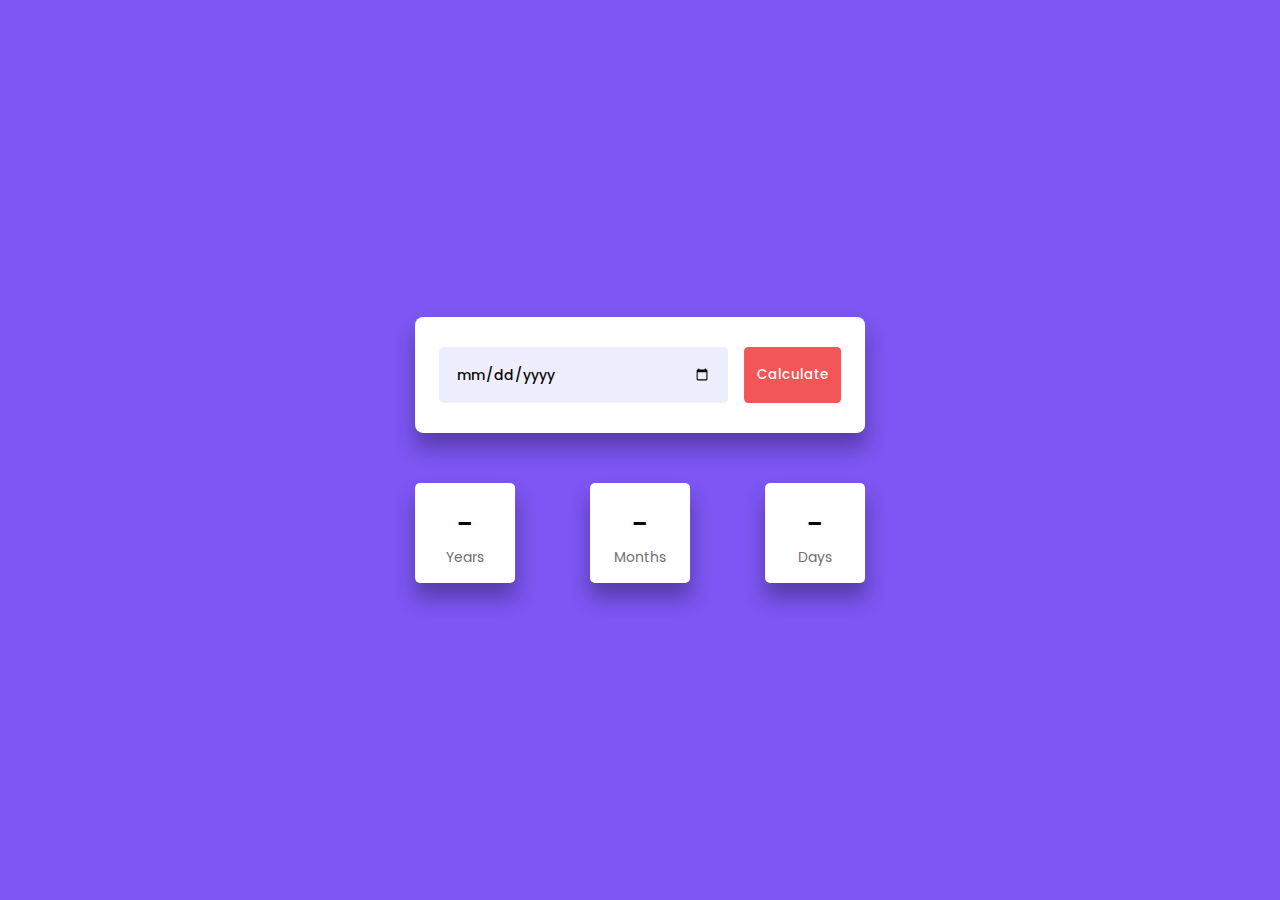
<file: Age Calculator/index.html>
<!DOCTYPE html>
<html lang="en">
  <head>
    <meta name="viewport" content="width=device-width, initial-scale=1.0" />
    <title>Age Calculator</title>
    <link href="https://fonts.googleapis.com/css2?family=Poppins:wght@400;500&display=swap"
      rel="stylesheet"/>
    <link rel="stylesheet" href="style.css" />
  </head>
  <body>
    <div class="container">
      <div class="input-wrapper">
        <input type="date" id="date-input" />
        <button id="calc-age-btn">Calculate</button>
      </div>
      <div class="output-wrapper">
        <div>
          <span id="years">-</span>
          <p>Years</p>
        </div>
        <div>
          <span id="months">-</span>
          <p>Months</p>
        </div>
        <div>
          <span id="days">-</span>
          <p>Days</p>
        </div>
      </div>
    </div>
    <script src="script.js"></script>
  </body>
</html>
</file>
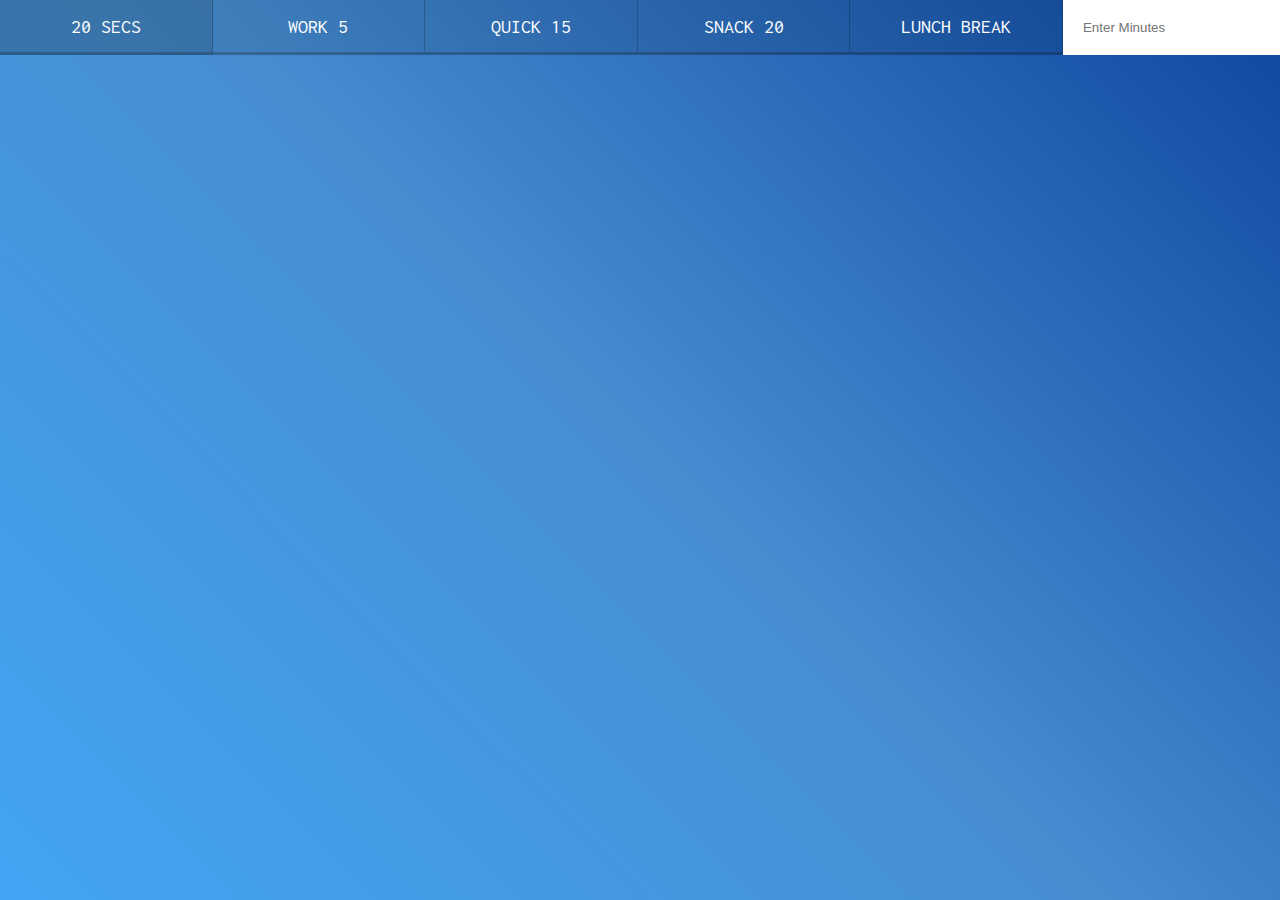
<file: Countdown Timer/index.html>
<!DOCTYPE html>
<html lang="en">
<head>
  <meta charset="UTF-8">
  <title>Countdown Timer</title>
  <link href='https://fonts.googleapis.com/css?family=Inconsolata' rel='stylesheet' type='text/css'>
  <link rel="stylesheet" href="style.css"> 
</head>
<body>
  <div class="timer">
    <div class="timer__controls">
      <button data-time="20" class="timer__button">20 Secs</button>
      <button data-time="300" class="timer__button">Work 5</button>
      <button data-time="900" class="timer__button">Quick 15</button>
      <button data-time="1200" class="timer__button">Snack 20</button>
      <button data-time="3600" class="timer__button">Lunch Break</button>
      <form name="customForm" id="custom">
        <input type="text" name="minutes" placeholder="Enter Minutes">
      </form>
    </div>
    <div class="display">
      <h1 class="display__time-left"></h1>
      <p class="display__end-time"></p>
    </div>
  </div>

  <script src="scripts-FINISHED.js"></script>
</body>
</html>
</file>
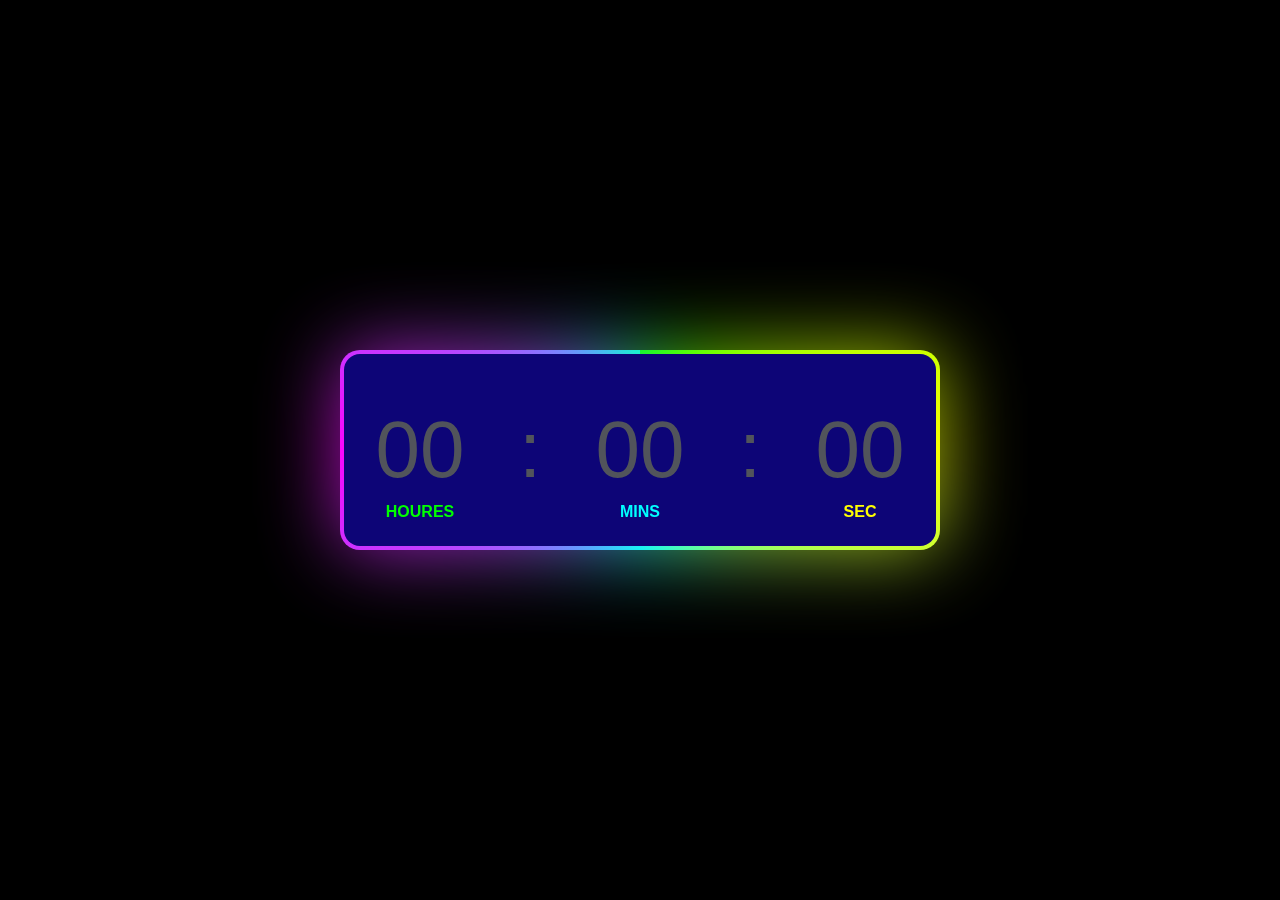
<file: Digital Clock/index.html>
<!DOCTYPE html>
<html lang="en">
  <head>
    <meta charset="UTF-8" />
    <meta name="viewport" content="width=device-width, initial-scale=1.0" />
    <title>Digital clock</title>
    <link rel="stylesheet" href="style.css"/>
  </head>
  <body>
    <div class="hero">
      <div class="box">
        <style></style>
        <div class="clock">
          <span id="hrs">00</span>
          <span>:</span>
          <span id="min">00</span>
          <span>:</span>
          <span id="sec">00</span>
        </div>
      </div>
    </div>
    <script src="script.js"></script>
  </body>
</html>
</file>
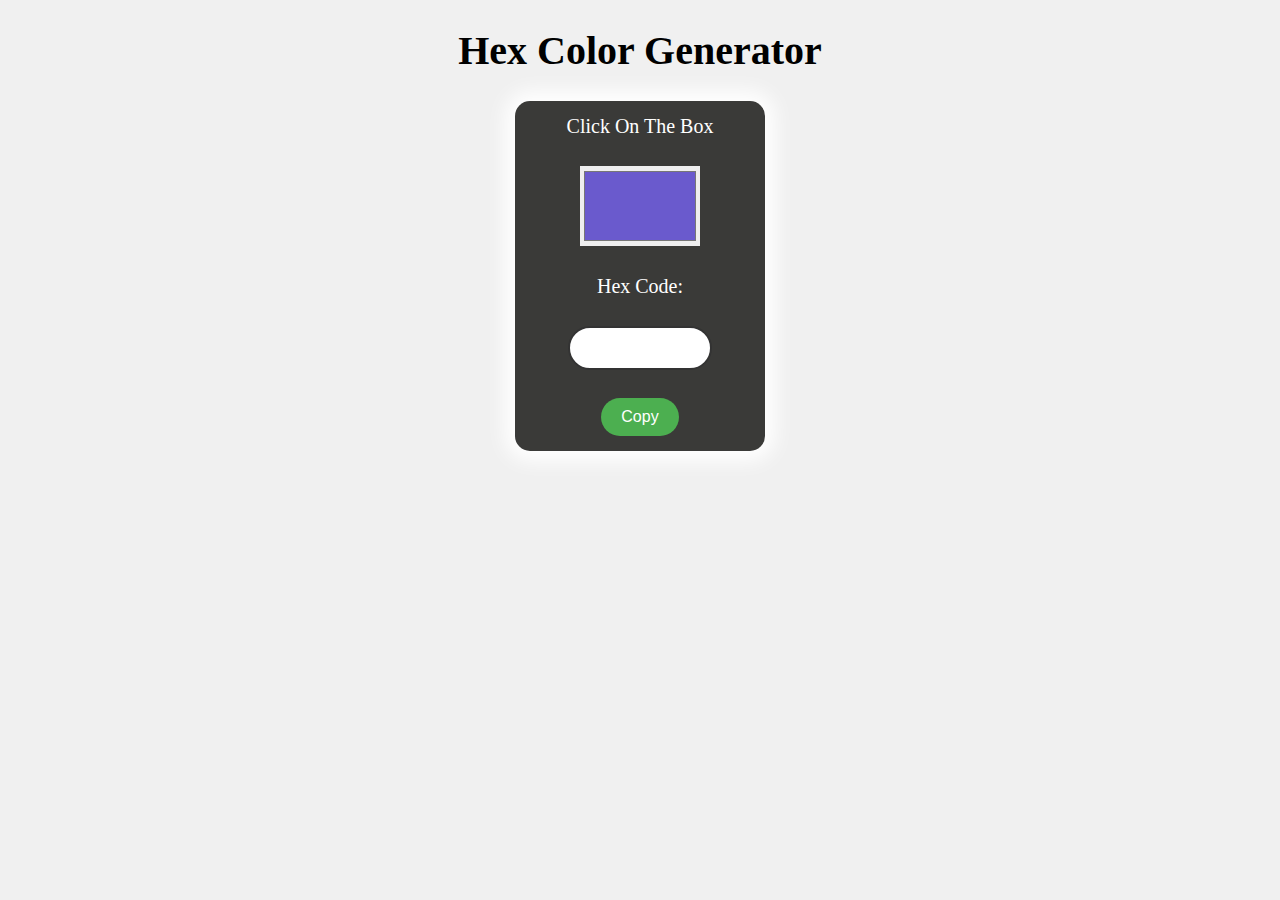
<file: hex color generator/index.html>
<!DOCTYPE html>
<html>
<head>
	<title>Hex Color Generator</title>
</head>
<link rel="stylesheet" href="style.css">
<body>
	<h1>Hex Color Generator</h1>
	<div class="main">
		Click On The Box<input type="color" id="colorPicker" value="#6a5acd">
		Hex Code: <input type="text" id="box">
		<button class="copy-btn" id="copy-btn">Copy</button>

	</div>
<script src="script.js"></script>
</body>
</html>
</file>
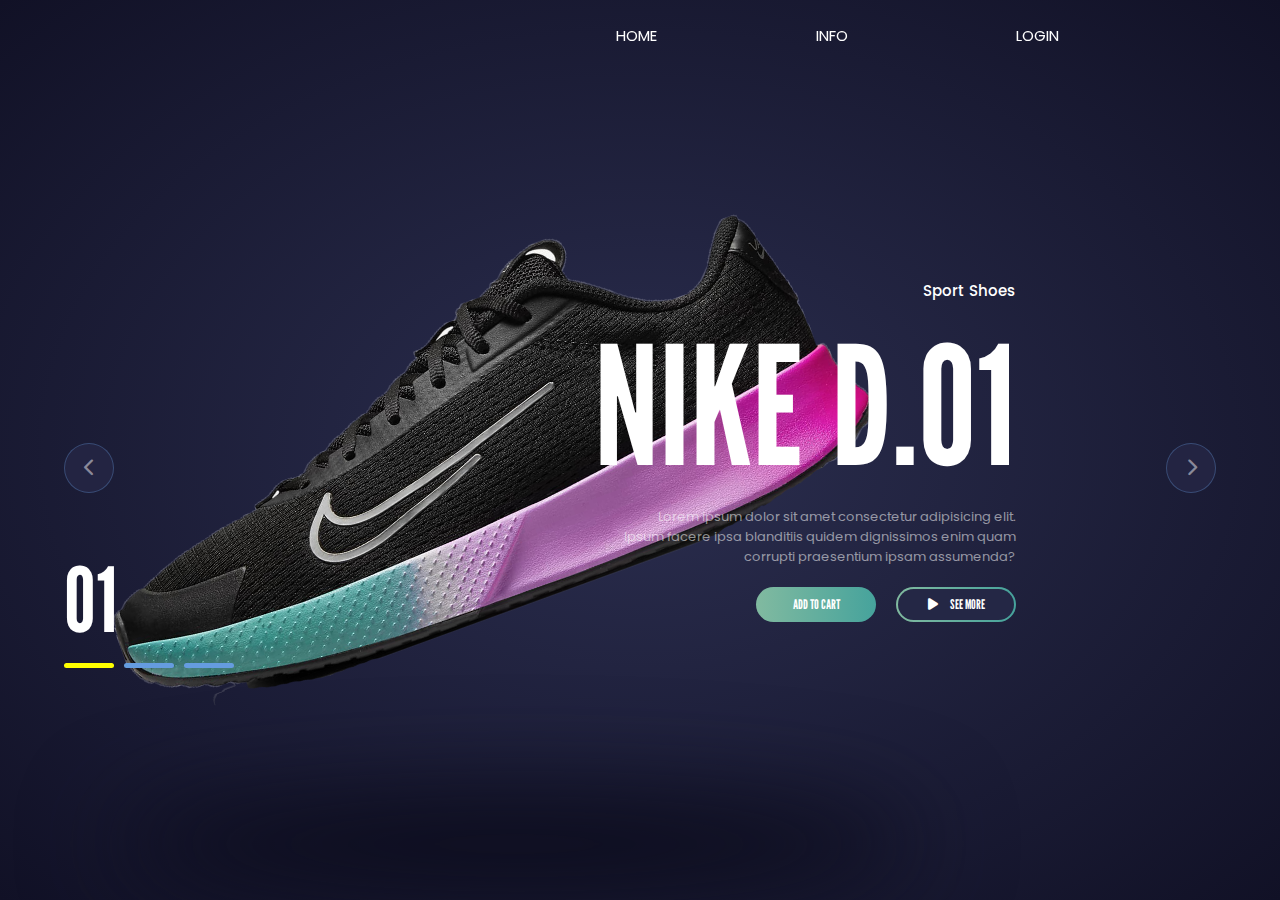
<file: Nike slider animation/index.html>
<!DOCTYPE html>
<html lang="en">
<head>
    <meta charset="UTF-8">
    <meta name="viewport" content="width=device-width, initial-scale=1.0">
    <title>Document</title>
    <link rel="stylesheet" href="style.css">
    <link rel="stylesheet" href="https://cdnjs.cloudflare.com/ajax/libs/font-awesome/6.5.1/css/all.min.css">
</head>
<body>
    <header>
        <figure class="logo">
        </figure>
        <nav>
            <ul>
                <li>HOME</li>
                <li>INFO</li>
                <li>LOGIN</li>
            </ul>
        </nav>
    </header>

    <section class="carousel">
        <div class="list">
            <div class="item ">
                <figure>
                    <img src="img/3.png">
                </figure>
                <div class="content">
                    <p class="category">
                        Sport Shoes 
                    </p>
                    <h2>
                        NIKE D.01
                    </h2>
                    <p class="description">
                        <!-- 20 -->
                        Lorem ipsum dolor sit amet consectetur adipisicing elit. Ipsum facere ipsa blanditiis quidem dignissimos enim quam corrupti praesentium ipsam assumenda?
                    </p>
                    <div class="more">
                        <button>
                            Add To Cart
                        </button>
                        <button>
                            <i class="fa-solid fa-play"></i> See More
                        </button>
                    </div>
                </div>
            </div>
            <div class="item">
                <figure>
                    <img src="img/2.png">
                </figure>
                <div class="content">
                    <p class="category">
                        Sport Shoes 
                    </p>
                    <h2>
                        NIKE D.02
                    </h2>
                    <p class="description">
                        <!-- 20 -->
                        Lorem ipsum dolor sit amet consectetur adipisicing elit. Ipsum facere ipsa blanditiis quidem dignissimos enim quam corrupti praesentium ipsam assumenda?
                    </p>
                    <div class="more">
                        <button>
                            Add To Cart
                        </button>
                        <button>
                            <i class="fa-solid fa-play"></i> See More
                        </button>
                    </div>
                </div>
            </div>
            <div class="item">
                <figure>
                    <img src="img/1.png">
                </figure>
                <div class="content">
                    <p class="category">
                        Sport Shoes 
                    </p>
                    <h2>
                        NIKE D.03
                    </h2>
                    <p class="description">
                        <!-- 20 -->
                        Lorem ipsum dolor sit amet consectetur adipisicing elit. Ipsum facere ipsa blanditiis quidem dignissimos enim quam corrupti praesentium ipsam assumenda?
                    </p>
                    <div class="more">
                        <button>
                            Add To Cart
                        </button>
                        <button>
                            <i class="fa-solid fa-play"></i> See More
                        </button>
                    </div>
                </div>
            </div>
        </div>
        <div class="arrows">
            <button id="prev"><i class="fa-solid fa-chevron-left"></i></button>
            <button id="next"><i class="fa-solid fa-chevron-right"></i></button>
        </div>
        <div class="indicators">
            <div class="number">02</div>
            <ul>
                <li class="active"></li>
                <li></li>
                <li></li>
            </ul>
        </div>
    </section>

    <script src="app.js"></script>
</body>
</html>
</file>
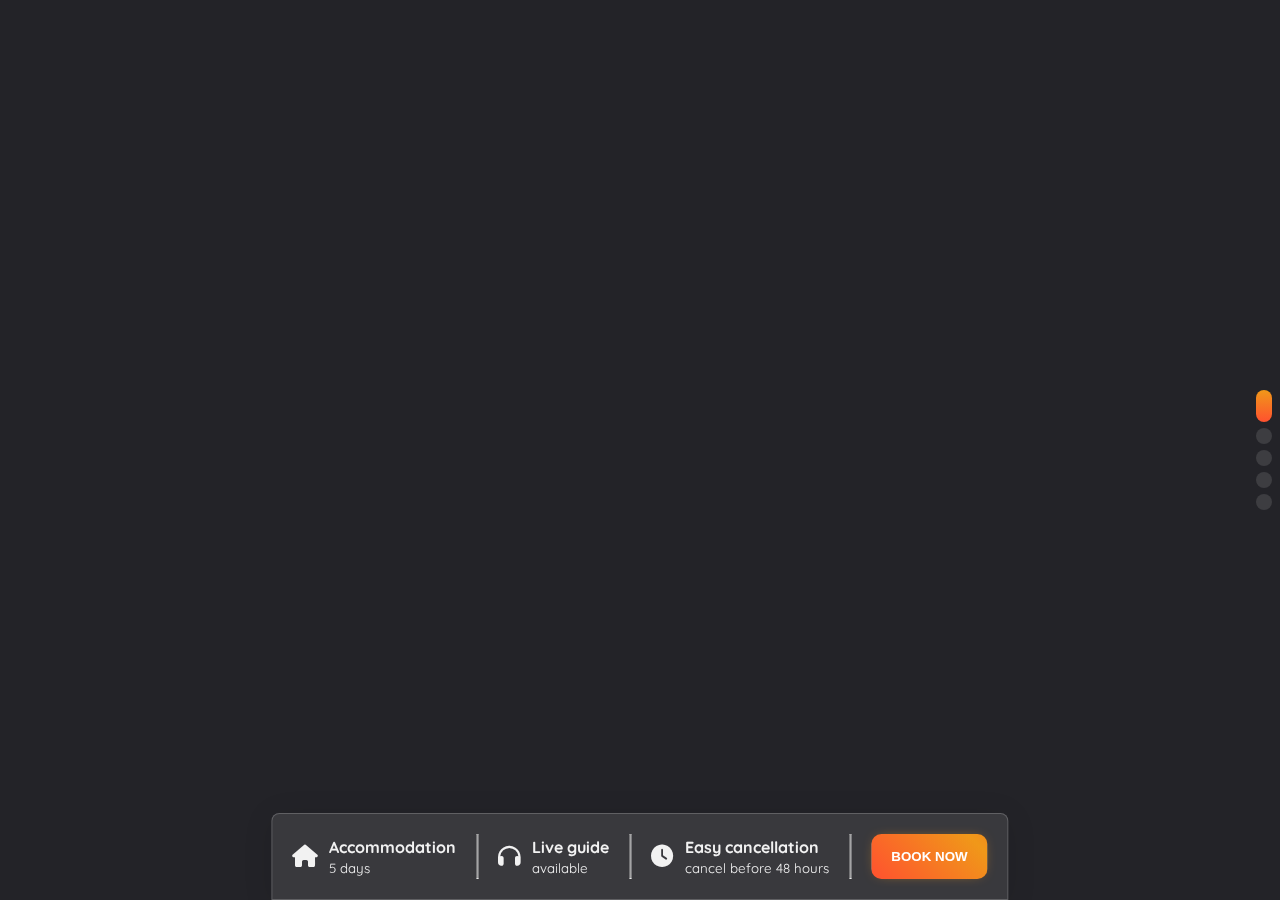
<file: Responsive vertical slider/index.html>
<!DOCTYPE html>
<html lang="en">
<head>
    <meta charset="UTF-8">
    <meta name="viewport" content="width=device-width, initial-scale=1.0">
    <link rel="stylesheet" href="https://unpkg.com/swiper/swiper-bundle.min.css">
    <link rel="stylesheet" href="https://cdnjs.cloudflare.com/ajax/libs/font-awesome/6.5.2/css/all.min.css">
    <link rel="stylesheet" href="style.css">
    <script defer src="https://unpkg.com/swiper/swiper-bundle.min.js"></script>
    <script defer src="main.js"></script>
    <title>Document</title>
</head>
<body>
    <div class="swiper-container">
      <div class="swiper-wrapper">
        <div class="swiper-slide">
          <div class="content" data-content="one">
            <h1>Hallstatt, Austria</h1>
            <p>
              Visit Hallstatt, Austria, a beautiful village by a clear lake,
              surrounded by tall mountains. Walk through old streets, see
              ancient salt mines, and enjoy the peaceful views. This tour is
              perfect for nature lovers and history fans.
            </p>
          </div>
          <div class="background" data-item="one"></div>
        </div>

        <div class="swiper-slide">
          <div class="content" data-content="two">
            <h1>Paris, France</h1>
            <p>
              Explore Paris, the City of Light, known for its romance and famous
              landmarks like the Eiffel Tower. Enjoy delicious food, visit the
              Louvre, and stroll along the Seine River. Choose this tour to
              experience the charm and culture of France.
            </p>
          </div>
          <div class="background" data-item="two"></div>
        </div>

        <div class="swiper-slide">
          <div class="content" data-content="three">
            <h1>Amsterdam, Netherlands</h1>
            <p>
              Discover Amsterdam, a city full of canals, bicycles, and culture.
              Visit the Van Gogh Museum, take a canal cruise, and explore lively
              streets. This tour is great for those who love art, history, and a
              vibrant city atmosphere.
            </p>
          </div>
          <div class="background" data-item="three"></div>
        </div>

        <div class="swiper-slide">
          <div class="content" data-content="four">
            <h1>Kyoto, Japan</h1>
            <p>
              Travel to Kyoto, Japan, a city rich in tradition and beauty. Visit
              ancient temples, enjoy beautiful gardens, and see colorful geisha
              districts. This tour is perfect for those who want to experience
              Japan's history and culture.
            </p>
          </div>
          <div class="background" data-item="four"></div>
        </div>

        <div class="swiper-slide">
          <div class="content" data-content="five">
            <h1>New York, USA</h1>
            <p>
              Experience New York City, where excitement and adventure await at
              every corner. See the Statue of Liberty, enjoy a Broadway show,
              and taste food from around the world. This tour is ideal for those
              who want to feel the energy of a big city.
            </p>
          </div>
          <div class="background" data-item="five"></div>
        </div>
      </div>
      <div class="swiper-pagination"></div>
    </div>

    <div class="footer">
      <div class="feature">
        <i class="fa-solid fa-house"></i>
        <div>
          <p>Accommodation</p>
          <small>5 days</small>
        </div>
      </div>
      <hr />
      <div class="feature">
        <i class="fa-solid fa-headphones"></i>
        <div>
          <p>Live guide</p>
          <small>available</small>
        </div>
      </div>
      <hr />
      <div class="feature">
        <i class="fa-solid fa-clock"></i>
        <div>
          <p>Easy cancellation</p>
          <small>cancel before 48 hours</small>
        </div>
      </div>
      <hr />
      <button class="btn">Book Now</button>
    </div>
  </body>
</html>
</file>
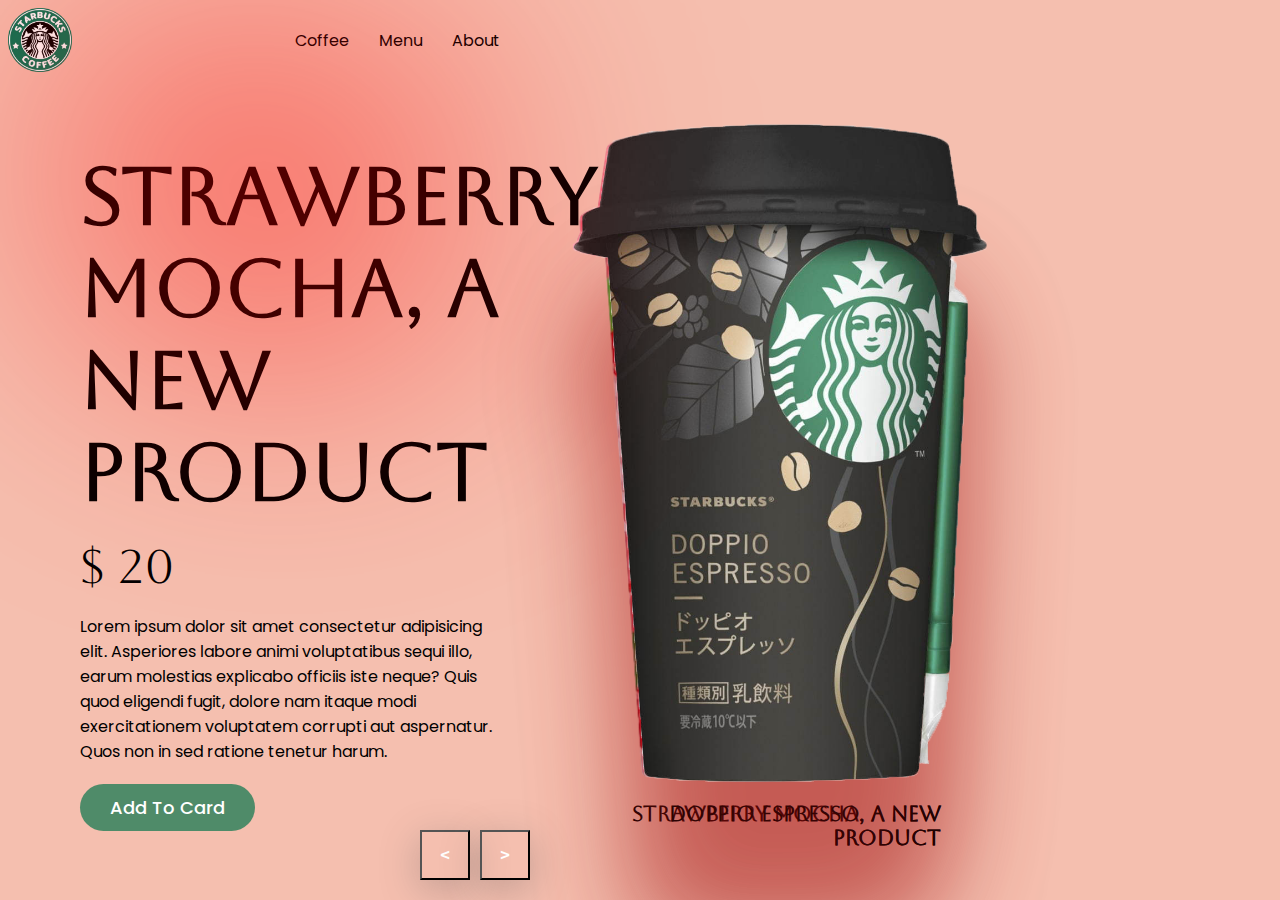
<file: Starbucks slider animation website/index.html>
<!DOCTYPE html>
<html lang="en">
<head>
    <meta charset="UTF-8">
    <meta name="viewport" content="width=device-width, initial-scale=1.0">
    <title>Document</title>
    <link rel="stylesheet" href="style.css">
</head>
<body>
    
    <header>
        <figure class="logo">
            <img src="images/logo.png" alt="">
        </figure>
        <nav class="main-nav">
            <ul>
                <li><a href="">Coffee</a></li>
                <li><a href="">Menu</a></li>
                <li><a href="">About</a></li>
            </ul>
        </nav>
    </header>

    <main>
        <section class="carousel next">
            <div class="list">
                <article class="item other_1">
                    <div class="main-content" 
                    style="background-color: #9c4d2f;">
                        <div class="content">
                            <h2>Caffe Latte, a new product</h2>
                            <p class="price">$ 20</p>
                            <p class="description">
                                Lorem ipsum dolor sit amet consectetur adipisicing elit. Asperiores labore animi voluptatibus sequi illo, earum molestias explicabo officiis iste neque? Quis quod eligendi fugit, dolore nam itaque modi exercitationem voluptatem corrupti aut aspernatur. Quos non in sed ratione tenetur harum.
                            </p>
                            <button class="addToCard">
                                Add To Card
                            </button>
                        </div>
                    </div>
                    <figure class="image">
                        <img src="images/1.png" alt="">
                        <figcaption>Caffe Latte, a new product</figcaption>
                    </figure>
                </article>
                <article class="item active">
                    <div class="main-content" 
                    style="background-color: #f5bfaf;">
                        <div class="content">
                            <h2>Strawberry mocha, a new product</h2>
                            <p class="price">$ 20</p>
                            <p class="description">
                                Lorem ipsum dolor sit amet consectetur adipisicing elit. Asperiores labore animi voluptatibus sequi illo, earum molestias explicabo officiis iste neque? Quis quod eligendi fugit, dolore nam itaque modi exercitationem voluptatem corrupti aut aspernatur. Quos non in sed ratione tenetur harum.
                            </p>
                            <button class="addToCard">
                                Add To Card
                            </button>
                        </div>
                    </div>
                    <figure class="image">
                        <img src="images/2.png" alt="">
                        <figcaption>Strawberry mocha, a new product</figcaption>
                    </figure>
                </article>
                <article class="item other_2">
                    <div class="main-content" 
                    style="background-color: #dedfe1;">
                        <div class="content">
                            <h2>Doppio espresso, a new product</h2>
                            <p class="price">$ 20</p>
                            <p class="description">
                                Lorem ipsum dolor sit amet consectetur adipisicing elit. Asperiores labore animi voluptatibus sequi illo, earum molestias explicabo officiis iste neque? Quis quod eligendi fugit, dolore nam itaque modi exercitationem voluptatem corrupti aut aspernatur. Quos non in sed ratione tenetur harum.
                            </p>
                            <button class="addToCard">
                                Add To Card
                            </button>
                        </div>
                    </div>
                    <figure class="image">
                        <img src="images/3.png" alt="">
                        <figcaption>Doppio espresso, a new product</figcaption>
                    </figure>
                </article>
                <article class="item">
                    <div class="main-content" 
                    style="background-color: #7eb63d;">
                        <div class="content">
                            <h2>Matcha latte macchiato, a new product</h2>
                            <p class="price">$ 20</p>
                            <p class="description">
                                Lorem ipsum dolor sit amet consectetur adipisicing elit. Asperiores labore animi voluptatibus sequi illo, earum molestias explicabo officiis iste neque? Quis quod eligendi fugit, dolore nam itaque modi exercitationem voluptatem corrupti aut aspernatur. Quos non in sed ratione tenetur harum.
                            </p>
                            <button class="addToCard">
                                Add To Card
                            </button>
                        </div>
                    </div>
                    <figure class="image">
                        <img src="images/4.png" alt="">
                        <figcaption>Matcha latte macchiato, a new product</figcaption>
                    </figure>
                </article>
            </div>
            <div class="arrows">
                <button id="prev"><</button>
                <button id="next">></button>
            </div>
        </section>
    </main>

    <script src="app.js"></script>
</body>
</html>
</file>
<file: Age Calculator/style.css>
* {
    padding: 0;
    margin: 0;
    box-sizing: border-box;
    font-family: "Poppins", sans-serif;
  }
  body {
    background-color: #7d56f3;
  }
  .container {
    width: min(60%, 28.12em);
    position: absolute;
    transform: translate(-50%, -50%);
    top: 50%;
    left: 50%;
  }
  .container * {
    border: none;
    outline: none;
  }
  .input-wrapper {
    background-color: #ffffff;
    padding: 1.87em 1.5em;
    border-radius: 0.5em;
    box-shadow: 0 0.93em 1.25em rgba(0, 0, 0, 0.3);
    margin-bottom: 3.12em;
    display: grid;
    grid-template-columns: 9fr 3fr;
    gap: 1em;
  }
  input,
  button {
    font-weight: 500;
    border-radius: 0.31em;
  }
  input {
    background-color: #eeeeff;
    color: #080808;
    padding: 1.2em 1.25em;
    font-size: 0.87em;
  }
  button {
    color: #ffffff;
    background-color: #f35656;
  }
  .output-wrapper {
    width: 100%;
    display: flex;
    justify-content: space-between;
  }
  .output-wrapper div {
    height: 6.25em;
    width: 6.25em;
    background-color: #ffffff;
    border-radius: 0.31em;
    color: #080808;
    display: grid;
    place-items: center;
    padding: 1.25em 0;
    box-shadow: 0 0.93em 1.25em rgba(0, 0, 0, 0.3);
  }
  span {
    font-size: 1.87em;
    font-weight: 500;
  }
  p {
    font-size: 0.87em;
    color: #707070;
    font-weight: 400;
  }
</file>
<file: Countdown Timer/style.css>
html {
  box-sizing: border-box;
  font-size: 10px;
  background: #8E24AA;
  background: linear-gradient(45deg,  #42a5f5 0%,#478ed1 50%,#0d47a1 100%);
}

*, *:before, *:after {
  box-sizing: inherit;
}

body {
  margin: 0;
  text-align: center;
  font-family: 'Inconsolata', monospace;
}

.display__time-left {
  font-weight: 100;
  font-size: 20rem;
  margin: 0;
  color: white;
  text-shadow: 4px 4px 0 rgba(0,0,0,0.05);
}

.timer {
  display: flex;
  min-height: 100vh;
  flex-direction: column;
}

.timer__controls {
  display: flex;
}

.timer__controls > * {
  flex: 1;
}

.timer__controls form {
  flex: 1;
  display: flex;
}

.timer__controls input {
  flex: 1;
  border: 0;
  padding: 2rem;
}

.timer__button {
  background: none;
  border: 0;
  cursor: pointer;
  color: white;
  font-size: 2rem;
  text-transform: uppercase;
  background: rgba(0,0,0,0.1);
  border-bottom: 3px solid rgba(0,0,0,0.2);
  border-right: 1px solid rgba(0,0,0,0.2);
  padding: 1rem;
  font-family: 'Inconsolata', monospace;
}

.timer__button:hover,
.timer__button:focus {
  background: rgba(0,0,0,0.2);
  outline: 0;
}

.display {
  flex: 1;
  display: flex;
  flex-direction: column;
  align-items: center;
  justify-content: center;
}

.display__end-time {
  font-size: 4rem;
  color: white;
}
</file>
<file: Digital Clock/style.css>
* {
    margin: 0;
    padding: 0;
    font-family: "Poppins", sans-serif;
    box-sizing: border-box;
  }
  .hero {
    width: 100%;
    min-height: 100vh;
    display: flex;
    align-items: center;
    justify-content: center;
    background: black;
    position: relative;
  }
  .box {
    position: relative;
    width: 600px;
    height: 200px;
    display: flex;
    align-items: center;
    justify-content: center;
  }
  .clock {
    border-radius: 10px;
    display: flex;
    align-items: center;
    justify-content: center;
    backdrop-filter: blur(40px);
    color: #54575af6;
    z-index: 10;
  }
  .clock span {
    font-size: 80px;
    width: 110px;
    display: inline-block;
    text-align: center;
    position: relative;
  }
  .clock span::after {
    font-size: 16px;
    position: absolute;
    bottom: -15px;
    left: 50%;
    transform: translateX(-50%);
  }
  #hrs::after {
    content: "HOURES";
    color: #0f0;
    font-weight: 600;
    margin-bottom: -10px;
  }
  #min::after {
    content: "MINS";
    color: #0ff;
    font-weight: 600;
    margin-bottom: -10px;
  }
  #sec::after {
    content: "SEC";
    color: #ff0;
    font-weight: 600;
    margin-bottom: -10px;
  }
  
  /*------Anemated Border---------*/
  .box::before {
    content: "";
    position: absolute;
    inset: 0;
    background: repeating-conic-gradient(
      from var(--a),
      #0f0,
      #ff0,
      #0ff,
      #f0f,
      #0ff
    );
    border-radius: 20px;
    animation: rotate 6s linear infinite;
  }
  .box::after {
    content: "";
    position: absolute;
    inset: 0;
    background: repeating-conic-gradient(
      from var(--a),
      #0f0,
      #ff0,
      #0ff,
      #f0f,
      #0ff
    );
    border-radius: 20px;
    animation: rotate 4s linear infinite;
    filter: blur(40px);
    opacity: 0.75;
  }
  .box style {
    position: absolute;
    inset: 4px;
    background: #0d0577;
    border-radius: 16px;
    color: #ff0;
    font-size: 20px;
    z-index: 1;
    display: flex;
    align-items: center;
    justify-content: center;
  }
  @property --a {
    syntax: "<angle>";
    inherits: false;
    initial-value: 0deg;
  }
  @keyframes rotate {
    0% {
      --a: 0;
    }
    0% {
      --a: -360deg;
    }
  }
</file>
<file: hex color generator/style.css>
body {
  margin: 0;
  padding: 0;
  display: grid;
  place-items: center;
  font-size: 20px;
  background-color: #f0f0f0; 
}	 
.main {
  height: 350px;
  width: 250px;
  background: #3A3A38;
  border-radius: 10px;
  display: grid;
  place-items: center;
  color: #fff;
  font-family: verdana;
  border-radius: 15px;
  box-shadow: 0 0 20px 10px rgba(255, 255, 255, 1); 
}	 
#colorPicker {
  background-color: none;
  outline: none;
  border: none;
  height: 80px;
  width: 120px;
  cursor: pointer;
}	 
#box {
  outline: none;
  border: 2px solid #333;
  border-radius: 50px;
  height: 40px;
  width: 120px;
  padding: 0 10px;
  font-size: 18px; 
}
.copy-btn {
  background-color: #4CAF50; 
  color: #fff;
  border: none;
  padding: 10px 20px;
  font-size: 16px;
  cursor: pointer;
  border-radius: 50px;
}
.copy-btn:hover {
  background-color: #3e8e41; 
}
</file>
<file: Nike slider animation/style.css>
@import url('https://fonts.googleapis.com/css2?family=Poppins:ital,wght@0,100;0,200;0,300;0,400;0,500;0,600;0,700;0,800;0,900;1,100;1,200;1,300;1,400;1,500;1,600;1,700;1,800;1,900&display=swap');
@import url('https://fonts.googleapis.com/css2?family=League+Gothic&display=swap');
:root{
    --w-column: 200px;
}
body{
    margin: 0;
    background-color: #232442;
    color: #fff;
    font-size: 15px;
    font-family: Poppins;
    & *{
        box-sizing: border-box;
        margin: 0;
        padding: 0;
        list-style: none;
    }
    header{
        position: fixed;
        z-index: 10;
        width: min(1200px, 90vw);
        height: 70px;
        left: 50%;
        transform: translateX(-50%);
        display: grid;
        grid-template-columns: 1fr calc(var(--w-column) * 3);
        gap: 10%;
        align-items: center;
        & .logo{
            & img{
                width: 50px;
            }
        }
        & nav{
            & ul{
                display: grid;
                grid-template-columns: repeat(3, var(--w-column));
            }
        }
    }
    & .carousel{
        background-image: radial-gradient(
            #2b2e4f, #111126
        );
        height: 100vh;
        overflow: hidden;
        position: relative;
        & .list{
            width: min(1200px, 90vw);
            margin: auto;
            height: 100%;
            position: relative;
            & .item{
                position: absolute;
                inset: 0;
                & figure{
                    position: absolute;
                    width: 70%;
                    top: 50%;
                    transform: translateY(-50%);
                    & img{
                        width: 100%;
                        transform: rotate(-30deg);
                    }
                    &::before{
                        content: '';
                        position: absolute;
                        background-color: #0b0b1b;
                        width: 100%;
                        height: 100px;
                        top: 150%;
                        left: 50px;
                        border-radius: 50%;
                        filter: blur(50px);
                    }
                }
                
                & .content{
                    position: absolute;
                    z-index: 20;
                    width: 70%;
                    height: 100%;
                    right: var(--w-column);
                    display: flex;
                    flex-direction: column;
                    justify-content: center;
                    align-items: end;
                    gap: 20px;
                    & .category{
                        font-weight: 500;
                    }
                    & h2{
                        font-family: 'League Gothic';
                        font-size: 11em;
                        line-height: 1em;
                    }
                    & .description{
                        align-items: center;
                        color: #fff8;
                        max-width: 400px;
                        font-size: small;
                        text-align: right;
                        & i{
                            height: 50px;
                            color: #ffea7c;
                            font-size: 2em;
                            border: 1px solid #659cdf;
                            border-radius: 50%;
                            display: flex;
                            justify-content: center;
                            align-items: center;
                        }
                    }
                }
                & .more{
                    display: grid;
                    grid-template-columns: repeat(2, 120px);
                    gap: 20px;
                    grid-template-rows: 35px;
                    & button{
                        border-radius: 30px;
                        font-family: 'League Gothic';
                        text-transform: uppercase;
                        color: #fff;
                        background-color: transparent;
                        border: none;
                        position: relative;
                        &:nth-child(1){
                            background-image: linear-gradient(
                                to right, #81baa0, #46a39c
                            );
                        }
                        &:nth-child(2){
                            border: 2px solid transparent;
                            background: linear-gradient(#242745, #242745) padding-box,
                            linear-gradient(to right, #81baa0, #46a39c) border-box;
                            & i{
                                margin-right: 10px;
                            }
                        }
                    }
                }
            }
            &::after{
                content: '';
                position: absolute;
                right: var(--w-column);
                width: var(--w-column);
                height: 100%;
                pointer-events: none;
            }
            &::before{
                content: '';
                position: absolute;
                z-index: 10;
                height: var(--w-column);
                width: 100%;
                top: 52%;
                pointer-events: none;
            }
        }
    & .arrows{
        width: min(1200px, 90vw);
        display: flex;
        justify-content: space-between;
        position: absolute;
        top: 52%;
        left: 50%;
        transform: translate(-50%, -25px);
        pointer-events: none;
        z-index: 100;
        & button{
            top: 60%;
            width: 50px;
            height: 50px;
            border-radius: 50%;
            border: 1px solid #659cdf55;
            background-color: #232442;
            color: #fff7;
            font-size: large;
            cursor: pointer;
            pointer-events: auto;
            transition: 0.5s;
            &:hover{
                border: 1px solid #659cdf;
                color: #fff;
            }
        }
    }
    & .indicators{
        position: absolute;
        top: 52%;
        height: var(--w-column);
        width: min(1200px, 90vw);
        left: 50%;
        transform: translateX(-50%);
        display: flex;
        flex-direction: column;
        pointer-events: none;
        justify-content: end;
        gap: 10px;
        & .number{
            font-family: 'League Gothic';
            font-size: 7vw;
        }
        & ul{
            display: flex;
            gap: 10px;
            & li{
                width: 50px;
                height: 5px;
                background-color: #659cdf;
                border-radius: 10px;
                pointer-events: auto;
                cursor: pointer;
                transition: 0.5s;
                &.active{
                    background-color: yellow;
                }
            }
            }
        }
    }
}

/* animation */
body{
    .carousel{
        --calculation: 1; /* 1 or -1 */
        & .list{
            & .item{
                transform: translateX(calc(100vw * var(--calculation)));
                transition:  0.5s;
                opacity: 0;
                & figure{
                    & img{
                        transform: rotate(0deg);
                        transition: transform 0.5s;
                        transition-delay: 0.3s;
                    }
                }
                & .content{
                    & .category, h2, .description, .more{
                        transform: translateX(calc(200px * var(--calculation)));
                        transition:  0.7s;
                        opacity: 0;
                        transition-delay: 0.3s;
                    }
                    & h2{ transition-delay: 0.5s; }
                    & .description{ transition-delay: 0.7s; }
                    & .more{ transition-delay: 0.9s; }
                }
                &.active{
                    opacity: 1;
                    transform: translateX(0);
                    & figure{
                        & img{
                            transform: rotate(-20deg);
                        }
                    }
                    & .content{
                        & .category, h2, .description, .more{
                            transform: translateX(0px);
                            opacity: 1;
                        }
                    }
                }
                &.activeOld{
                    transform: translateX(calc(-100vw * var(--calculation)));
                }
            }
        }
    }
}
@media screen and (max-width: 1023px) and (min-width: 768px){
    :root{
        --w-column: 100px;
    }
    body{
        & .carousel{
            height: 60vh;
            & .list{
                & .item{
                    & .content{
                        & h2{
                            font-size: 5em;
                        }
                    }
                }
            }
        }
    }
}
@media screen and (max-width: 767px){
    :root{
        --w-column: 50px;
    }
    body{
        & .carousel{
            height: 100vh;
            & .list{
                & .item{
                    & .content{
                        justify-content: end;
                        padding-bottom: 100px;
                        & h2{
                            font-size: 5em;
                        }
                    }
                    & figure{
                        width: 110%;
                        transform: translateY(0);
                        top: 200px;
                        left: -30px;
                    }
                }
            }
            & .indicators{
                & .number{
                    font-size: 10em;
                    transform: translateX(50px);
                    opacity: 0.5;
                }
            }
        }
    }
}
</file>
<file: Responsive vertical slider/style.css>
/* author: https://codepen.io/ecemgo/pen/abrYOGG
Ecem Gokdogan
 */

@import url("https://fonts.googleapis.com/css2?family=Quicksand:wght@300..700&family=Salsa&display=swap");

* {
  padding: 0;
  margin: 0;
  box-sizing: border-box;
}

body {
  min-height: 100vh;
  background: #232328;
  font-family: "Quicksand", sans-serif;
}

.swiper-container {
  width: 100%;
  height: 100vh;
  overflow: hidden;
}

.swiper-slide {
  position: relative;
  width: 100%;
  height: 100vh;
}

/* content */

.content {
  position: absolute;
  display: flex;
  flex-direction: column;
  align-items: center;
  top: 14%;
  left: 3%;
  width: 40%;
  height: max-content;
  color: #f2f2f2;
  text-align: center;
  padding: 20px;
  opacity: 0;
  z-index: 2;
}

.content h1 {
  font-family: "Salsa", cursive;
  font-size: clamp(2rem, 3vw, 6rem);
  margin-bottom: 20px;
  opacity: 0;
}

.content p {
  font-family: inherit;
  font-size: 1.2rem;
  line-height: 1.4;
  font-weight: 500;
  opacity: 0;
}

.swiper-slide-active .content {
  opacity: 1;
}

.swiper-slide-active .content h1 {
  animation: moveDown 0.8s ease-in forwards;
}

.swiper-slide-active .content p {
  animation: moveDown 1s ease-in forwards;
  animation-delay: 1s;
}

@keyframes moveDown {
  0% {
    transform: translateY(-20px);
    opacity: 0;
  }

  100% {
    transform: translateY(0);
    opacity: 1;
  }
}

/* background */

.background[data-item="one"] {
  background: url(https://github.com/ecemgo/mini-samples-great-tricks/assets/13468728/dd28eb02-d6b1-401e-bc10-aead024e9ebf);
  background-size: cover;
  background-position: 50% 40%;
}

.background[data-item="two"] {
  background: url(https://github.com/ecemgo/mini-samples-great-tricks/assets/13468728/fc70e01c-17f9-4e74-a967-f039285524c5);
  background-size: cover;
  background-position: 50% 50%;
}

.background[data-item="three"] {
  background: url(https://github.com/ecemgo/mini-samples-great-tricks/assets/13468728/4e3edcf1-1b68-408f-87e2-ee9fd477bf87);
  background-size: cover;
  background-position: 50% 40%;
}

.background[data-item="four"] {
  background: url(https://github.com/ecemgo/mini-samples-great-tricks/assets/13468728/b772933f-6340-4c95-8d06-d809c4c9b739);
  background-size: cover;
  background-position: 50% 60%;
}

.background[data-item="five"] {
  background: url(https://github.com/ecemgo/mini-samples-great-tricks/assets/13468728/9f0fab6b-c28d-47e9-80f0-868e00562c3f);
  background-size: cover;
  background-position: 50% 40%;
}

.background {
  position: absolute;
  inset: 0;
  width: 100%;
  height: 100%;
  clip-path: circle(5%);
  filter: brightness(90%);
  overflow: hidden;
  opacity: 0;
  z-index: 1;
}

.animation {
  animation: resizeClipPath 3s ease-in-out forwards;
}

@keyframes resizeClipPath {
  0% {
    clip-path: circle(5%);
    opacity: 0;
  }
  100% {
    clip-path: circle(71%);
    opacity: 1;
  }
}

/* pagination bullet */

.swiper-pagination-bullet {
  width: 16px;
  height: 16px;
  background-color: #a3a6a3;
  border-radius: 50%;
  transition: all 0.6s ease-in-out;
}

.swiper-pagination-bullet-active {
  height: 32px;
  background-image: linear-gradient(180deg, #f09819 0%, #ff512f 100%);
  border-radius: 14px;
}

/* footer */

.footer {
  position: absolute;
  display: flex;
  justify-content: space-between;
  column-gap: 20px;
  bottom: 0;
  left: 50%;
  -ms-transform: translate(-50%, 0);
  transform: translate(-50%, 0);
  width: max-content;
  padding: 20px;
  color: #f2f2f2;
  border-radius: 8px 8px 0 0;
  border: 1px solid rgba(255, 255, 255, 0.2);
  background: rgba(255, 255, 255, 0.1);
  box-shadow: 0 4px 30px rgba(0, 0, 0, 0.1);
  -webkit-backdrop-filter: blur(20px);
  backdrop-filter: blur(20px);
  z-index: 2;
}

.feature {
  display: flex;
  align-items: center;
  column-gap: 12px;
}

.feature i {
  font-size: 1.4rem;
}

.feature p {
  font-weight: 700;
}

.btn {
  display: block;
  font-weight: 700;
  text-align: center;
  text-transform: uppercase;
  color: #fff;
  padding: 15px 20px;
  border: 0;
  border-radius: 10px;
  box-shadow: 0px 0px 14px -7px #f09819;
  background-image: linear-gradient(
    45deg,
    #ff512f 0%,
    #f09819 51%,
    #ff512f 100%
  );
  background-size: 200% auto;
  cursor: pointer;
  user-select: none;
  -webkit-user-select: none;
  touch-action: manipulation;
  transition: 0.5s;
}

.btn:hover {
  background-position: right center;
}

.btn:active {
  transform: scale(0.95);
}

/* media queries */

@media (max-width: 1200px) {
  .content {
    top: 18%;
  }

  .content[data-content="two"],
  .content[data-content="three"] {
    top: 5%;
    width: 50%;
  }
}

@media (max-width: 900px) {
  .content,
  .content[data-content="three"] {
    top: 55%;
    left: 2%;
    width: 60%;
  }

  .content[data-content="two"] {
    top: 10%;
  }

  .content h1 {
    margin-bottom: 14px;
  }

  .content p {
    font-size: 1rem;
    line-height: 1.4;
  }

  .feature i {
    font-size: 1.3rem;
  }

  .feature p {
    font-size: 1rem;
  }

  .btn {
    padding: 8px 16px;
  }
}

@media (max-width: 790px) {
  .footer {
    column-gap: 10px;
  }

  .feature i {
    font-size: 1.1rem;
  }

  .feature p {
    font-size: 0.9rem;
  }

  .feature small {
    font-size: 0.8rem;
  }

  .btn {
    font-size: 0.8rem;
    padding: 8px 12px;
  }
}

@media (max-width: 660px) {
  .content,
  .content[data-content="two"],
  .content[data-content="three"] {
    top: unset;
    left: 2%;
    bottom: 3%;
    width: 80%;
  }

  .content p {
    font-size: 0.9rem;
    line-height: 1.2;
  }

  .background[data-item="two"] {
    background-position: 40% 50%;
  }

  .swiper-pagination-bullet {
    width: 12px;
    height: 12px;
  }

  .swiper-pagination-bullet-active {
    height: 24px;
  }

  .footer {
    column-gap: 0;
    left: unset;
    bottom: unset;
    top: 20px;
    right: -30px;
    padding: 0;
    border-radius: 0;
    border: 0;
    background-color: transparent;
    box-shadow: unset;
    -webkit-backdrop-filter: blur(0);
    backdrop-filter: blur(0);
  }

  .feature,
  hr {
    display: none;
  }
}
</file>
<file: Starbucks slider animation website/style.css>
@import url('https://fonts.googleapis.com/css2?family=Aboreto&display=swap');
@import url('https://fonts.googleapis.com/css2?family=Poppins:ital,wght@0,100;0,200;0,300;0,400;0,500;0,600;0,700;0,800;0,900;1,100;1,200;1,300;1,400;1,500;1,600;1,700;1,800;1,900&display=swap');
body{
    font-family: Poppins;
    margin: 0;
    font-size: 16px;
    background-color: #4f8b69;
}
*{
    box-sizing: border-box;
    margin: 0;
    padding: 0;
    text-decoration: none;
    list-style: none;
}
:root{
    --border-color: #fff5;
    --w-image: 500px;
    --calculate: calc(3 / 2);
}
header{
    display: grid;
    grid-template-columns: 80px 1fr calc(var(--w-image) * var(--calculate));
    grid-template-rows: 80px;
    position: relative;
    z-index: 10;
}
header .logo img{
    width: 80%;
}
header .logo{
    display: flex;
    justify-content: center;
    align-items: center;
}
header nav a{
    color: #000;
    font-weight: 400;
}
header nav ul{
    height: 100%;
    display: flex;
    justify-content: end;
    align-items: center;
    gap: 30px;
    padding-right: 30px;
}
.carousel{
    margin-top: -80px;
    width: 100%;
    height: 100vh;
    overflow: hidden;
}
.carousel .list{
    height: 100%;
    position: relative;
}
.carousel .list::before{
    position: absolute;
    width: var(--w-image);
    height: 100%;
    content: '';
    top: 0;
    left: calc(100% - calc(var(--w-image) * var(--calculate)));
    z-index: 10;
    pointer-events: none;
}
.carousel .list::after{
    position: absolute;
    top: 50px;
    left: 50px;
    content: '';
    background-color: red;
    width: 400px;
    height: 300px;
    z-index: 10;
    pointer-events: none;
    border-radius: 20px  50px 110px  230px;
    filter: blur(150px);
    opacity: .6;
}
.carousel .list .item{
    position: absolute;
    top: 0;
    left: 0;
    width: 100%;
    height: 100%;
}
.carousel .list .item .image{
    width: var(--w-image);
    height: 100%;
    position: absolute;
    top: 0;
    left: calc(100% - calc(var(--w-image) * var(--calculate)));
    padding: 20px;
    display: flex;
    flex-direction: column;
    justify-content: end;
    align-items: center;
    font-weight: 500;
}
.carousel .list .item .image img{
    width: 90%;
    margin-bottom: 20px;
    filter: drop-shadow(0 150px 50px #9e0c0c55);
}
.carousel .list .item .image figcaption{
    font-family: 'Aboreto';
    font-weight: bold;
    font-size: 1.3em;
    text-align: right;
    margin-bottom: 30px;
    width: 70%;
}
.carousel .list .item .main-content{
    height: 100%;
    display: grid;
    grid-template-columns: calc(100% - calc(var(--w-image) * var(--calculate)));
}
.carousel .list .item .main-content .content{
    padding: 150px 20px  20px 80px;
}
.carousel .list .item .main-content .content h2{
    font-size: 5em;
    font-family: 'Aboreto';
}
.carousel .list .item .main-content .content .price{
    font-family: 'Aboreto';
    font-size: 3em;
    margin: 20px 0;
}
.carousel .list .item .main-content .content .addToCard{
    background-color: #4f8b69;
    color: #fff;
    padding: 10px  30px;
    font-family: Poppins;
    font-size: large;
    font-weight: 500;
    border-radius: 30px;
    border: none;
    margin-top: 20px;
}
.arrows{
    position: absolute;
    bottom: 20px;
    width: calc(100% - calc(var(--w-image) * var(--calculate)));
    display: grid;
    grid-template-columns: repeat(2, 50px);
    grid-template-rows: 50px;
    justify-content: end;
    gap: 10px;
}
.arrows button{
    background-color: transparent;
    color: #fff;
    font-family: monospace;
    font-size: large;
    font-weight: bold;
    line-height: 0;
    box-shadow: 0 10px 40px #5555;
    cursor: pointer;
    transition: 0.5s;
}
.arrows button:hover{
    background-color: #eee5;
}
.carousel .list .item{
    display: none;
}
.carousel .list .item.active,
.carousel .list .item.other_1,
.carousel .list .item.other_2{
    display: block;
}
.carousel .list .item.active{
    z-index: 2;
}
.carousel .list .item.other_1,
.carousel .list .item.other_2{
    pointer-events: none;
}
.carousel .list .item.active .main-content{
    animation: showContent 1s ease-in-out 1 forwards;
}
@keyframes showContent{
    from{
        clip-path: circle(0% at 70% 50%);
    }to{
        clip-path: circle(100% at 70% 50%);
    }
}
.next .item.other_1{
    z-index: 1;
}
.next .item .image img,
.next .item .image figcaption{
    animation: effectNext .5s ease-in-out 1 forwards;
}
@keyframes effectNext{
    from{
        transform: translateX(calc(var(--transform-from)));
    }to{
        transform: translateX(calc(var(--transform-from) - var(--w-image)));
    }
}
.next .item.active .image{
    --transform-from: var(--w-image);
}
.next .item.other_1 .image{
    z-index: 3;
    --transform-from: 0px;
    overflow: hidden;
}
.next .item.other_2 .image{
    z-index: 3;
    --transform-from: calc(var(--w-image) * 2);
}
.arrows{
    z-index: 10;
}
/* prev */
.prev .list .item .image img,
.prev .list .item .image figcaption{
    animation: effectPrev 0.5s ease-in-out 1 forwards;
}
@keyframes effectPrev{
    from{
        transform: translateX(calc(var(--transform-from)));
    }to{
        transform: translateX(calc(var(--transform-from) + var(--w-image)));
    }
}
.prev .list .item.active .image{
    --transform-from: calc(var(--w-image) * -1);
    overflow: hidden;
}
.prev .list .item.other_1 .image{
    --transform-from: 0px;
    z-index: 3;
}
.prev .list .item.other_2 .image{
    z-index: 3;
    --transform-from: var(--w-image);
}
.prev .list .item.other_2 .main-content{
    opacity: 0;
}
@media screen and (max-width: 1023px){
    :root{
        --calculate: 1;
        --w-image: 400px; 
    }
    .carousel .list .item .main-content .content h2{
        font-size: 3em;
    }
}
@media screen and (max-width: 767px){
    .carousel .list .item .image{
        width: 100%;
        left: 0;
        justify-content: center;
    }
    .carousel .list .item .image figcaption{
        color: #fff;
        width: 100%;
        text-align: center;
    }
    .carousel .list .item .main-content .content{
        display: none;
    }
    .arrows{
        left: 50%;
        justify-content: center;
    }
}
</file>
